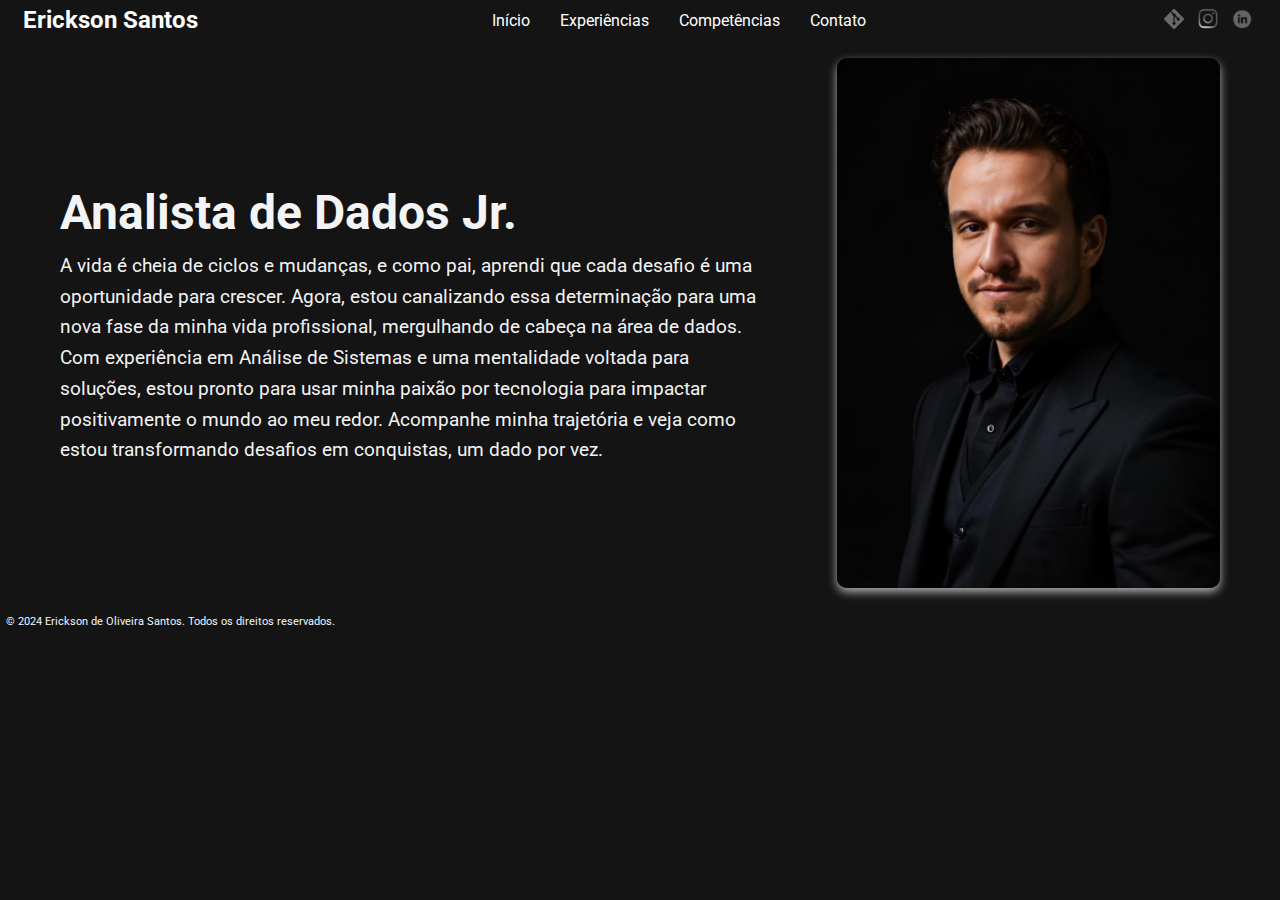
<file: index.html>
<!DOCTYPE html>
<html lang="en">
<head>
    <meta charset="UTF-8">
    <meta name="viewport" content="width=device-width, initial-scale=1.0">
    <title>Analista de Dados - Erickson </title>
    <link rel="stylesheet" href="css/style.css">
    <link href="https://fonts.googleapis.com/css2?family=Roboto:wght@400;700&display=swap" rel="stylesheet">

</head>
<body>
    <!-- Aqui colocamos uma logo do nosso portifólio-->
    <header>
        <div class="logo">            
            <h2>Erickson Santos</h2>    
            
        </div>
               
    <!-- barra de navegação do nosso portifólio-->
        <nav >
            <ul class="nav-links">
                <li><a href="index.hmtl">Início</a></li>
                <li><a href="experiencias.html">Experiências</a></li>
                <li><a href="competencia.html">Competências</a></li>
                <li><a href="contato.html">Contato</a></li>
            </ul>
            
        </nav> 
        
        <div class="Links">
            <a href="https://github.com/Poterdev" target="_blank"><img src="images/git-removebg-preview.png" alt="GitHub"></a>
            <a href="https://www.instagram.com/" target="_blank"><img src="images/logo_insta-removebg-preview.png" alt="instagram"></a>
            <a href="https://www.linkedin.com/in/erickson-santos-36a607318/" target="_blank"><img src="images/linkdin-removebg-preview.png" alt="Linkding"></a>
            
        </div>

    </header>
          
    <main>
        
        <section>
            <h2> Analista de Dados Jr.</h2>
            <p>A vida é cheia de ciclos e mudanças, e como pai, aprendi que cada desafio é uma oportunidade para crescer. Agora, estou canalizando essa determinação para uma nova fase da minha vida profissional, mergulhando de cabeça na área de dados.
                Com experiência em Análise de Sistemas e uma mentalidade voltada para soluções, estou pronto para usar minha paixão por tecnologia para impactar positivamente o mundo ao meu redor.
                Acompanhe minha trajetória e veja como estou transformando desafios em conquistas, um dado por vez.
            </p>
            
        </section>

        <div class="fotoPerfil">
            <img src="images/perfil 3.jpg" alt="Erickson O. Santos Analista de dados">
        </div>
        
    </main>

    
    <footer>
        <p>© 2024 Erickson de Oliveira Santos. Todos os direitos reservados.</p>
        
    </footer>

</body>
</html>
</file>
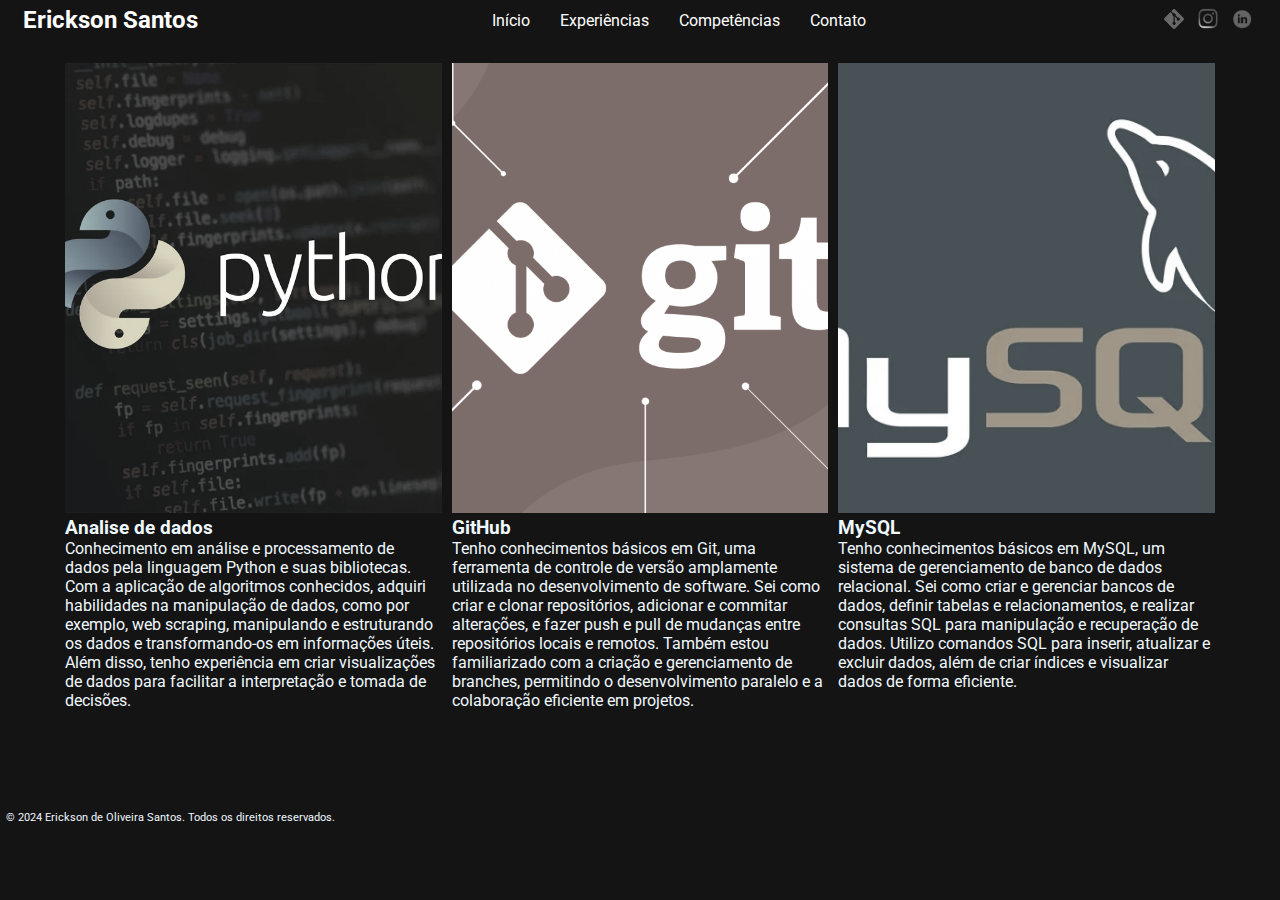
<file: competencia.html>
<!DOCTYPE html>
<html lang="en">
<head>
    <meta charset="UTF-8">
    <meta name="viewport" content="width=device-width, initial-scale=1.0">
    <title>Analista de Dados - Erickson </title>
    <link rel="stylesheet" href="css/style.css">
    <link href="https://fonts.googleapis.com/css2?family=Roboto:wght@400;700&display=swap" rel="stylesheet">

</head>
<body>
    <!-- Aqui colocamos uma logo do nosso portifólio-->
    <header>
        <div class="logo">            
            <h2>Erickson Santos</h2>    
            
        </div>
               
    <!-- barra de navegação do nosso portifólio-->
        <nav >
            <ul class="nav-links">
                <li><a href="index.html">Início</a></li>
                <li><a href="experiencias.html">Experiências</a></li>
                <li><a href="competencia.html">Competências</a></li>
                <li><a href="contato.html">Contato</a></li>
            </ul>
            
        </nav> 
        
        <div class="Links">
            <a href="https://github.com/Poterdev" target="_blank"><img src="images/git-removebg-preview.png" alt="GitHub"></a>
            <a href="https://www.instagram.com/" target="_blank"><img src="images/logo_insta-removebg-preview.png" alt="instagram"></a>
            <a href="https://www.linkedin.com/in/erickson-santos-36a607318/" target="_blank"><img src="images/linkdin-removebg-preview.png" alt="Linkding"></a>
            
        </div>

    </header>
          
    <main>
        
        <div class="single-galeria">
            <img src="images/python.webp" alt="python">
            <div class="info"> 
                <h3>Analise de dados</h3>
                <p>Conhecimento em análise e processamento de dados pela linguagem Python e suas bibliotecas. Com a aplicação de algoritmos conhecidos, adquiri habilidades na manipulação de dados, como por exemplo, web scraping, manipulando e estruturando os dados e transformando-os em informações úteis. Além disso, tenho experiência em criar visualizações de dados para facilitar a interpretação e tomada de decisões.</p>
            </div>
        </div>

        <div class="single-galeria">
            <img src="images/1697904028864.png" alt="GitHub">
            <div class="info"> 
                <h3>GitHub</h3>
                <p>Tenho conhecimentos básicos em Git, uma ferramenta de controle de versão amplamente utilizada no desenvolvimento de software. Sei como criar e clonar repositórios, adicionar e commitar alterações, e fazer push e pull de mudanças entre repositórios locais e remotos. Também estou familiarizado com a criação e gerenciamento de branches, permitindo o desenvolvimento paralelo e a colaboração eficiente em projetos.</p>
            </div>
        </div>

        <div class="single-galeria">
            <img src="images/mysql.webp" alt="MySQL">
            <div class="info"> 
                <h3>MySQL</h3>
                <p>Tenho conhecimentos básicos em MySQL, um sistema de gerenciamento de banco de dados relacional. Sei como criar e gerenciar bancos de dados, definir tabelas e relacionamentos, e realizar consultas SQL para manipulação e recuperação de dados. Utilizo comandos SQL para inserir, atualizar e excluir dados, além de criar índices e visualizar dados de forma eficiente. </p>
            </div>
        </div>            
             
    </main>

    
    <footer>
        <p>© 2024 Erickson de Oliveira Santos. Todos os direitos reservados.</p>
        
    </footer>

</body>
</html>
</file>
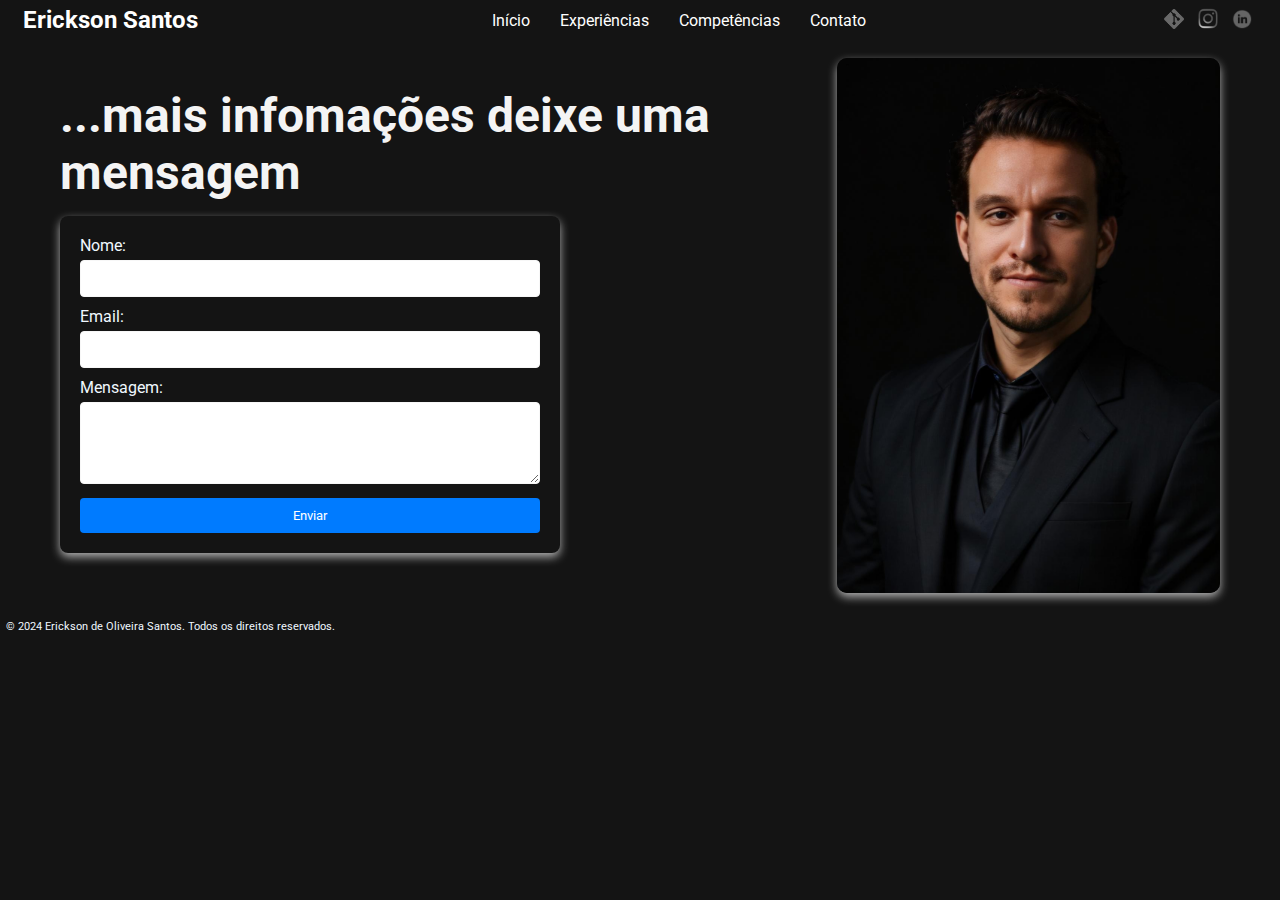
<file: contato.html>
<!DOCTYPE html>
<html lang="en">
<head>
    <meta charset="UTF-8">
    <meta name="viewport" content="width=device-width, initial-scale=1.0">
    <title>Analista de Dados - Erickson </title>
    <link rel="stylesheet" href="css/style.css">
    <link href="https://fonts.googleapis.com/css2?family=Roboto:wght@400;700&display=swap" rel="stylesheet">

</head>
<body>
    <!-- Aqui colocamos uma logo do nosso portifólio-->
    <header>
        <div class="logo">            
            <h2>Erickson Santos</h2>    
            
        </div>
               
    <!-- barra de navegação do nosso portifólio-->
        <nav >
            <ul class="nav-links">
                <li><a href="index.html">Início</a></li>
                <li><a href="experiencias.html">Experiências</a></li>
                <li><a href="competencia.html">Competências</a></li>
                <li><a href="contato.html">Contato</a></li>
            </ul>
            
        </nav> 
        
        <div class="Links">
            <a href="https://github.com/Poterdev" target="_blank"><img src="images/git-removebg-preview.png" alt="GitHub"></a>
            <a href="https://www.instagram.com/" target="_blank"><img src="images/logo_insta-removebg-preview.png" alt="instagram"></a>
            <a href="https://www.linkedin.com/in/erickson-santos-36a607318/" target="_blank"><img src="images/linkdin-removebg-preview.png" alt="Linkding"></a>
            
        </div>

    </header>
          
    <main>
        
        <section>
            <h2> ...mais infomações deixe uma mensagem</h2>
            <div class="form-container">
                <form action="#" method="post">
                    
                    <label for="nome">Nome:</label>
                    <input type="text" id="nome" name="nome" required>
        
                    <label for="email">Email:</label>
                    <input type="email" id="email" name="email" required>
        
                    <label for="mensagem">Mensagem:</label>
                    <textarea id="mensagem" name="mensagem" rows="4" required></textarea>
        
                    <button type="submit">Enviar</button>
                </form>
            
        </section>

        <div class="fotoPerfil">
            <img src="images/perfil 2.jpg" alt="Erickson O. Santos Analista de dados">
        </div>
        
    </main>

    
    <footer>
        <p>© 2024 Erickson de Oliveira Santos. Todos os direitos reservados.</p>
        
    </footer>

</body>
</html>
</file>
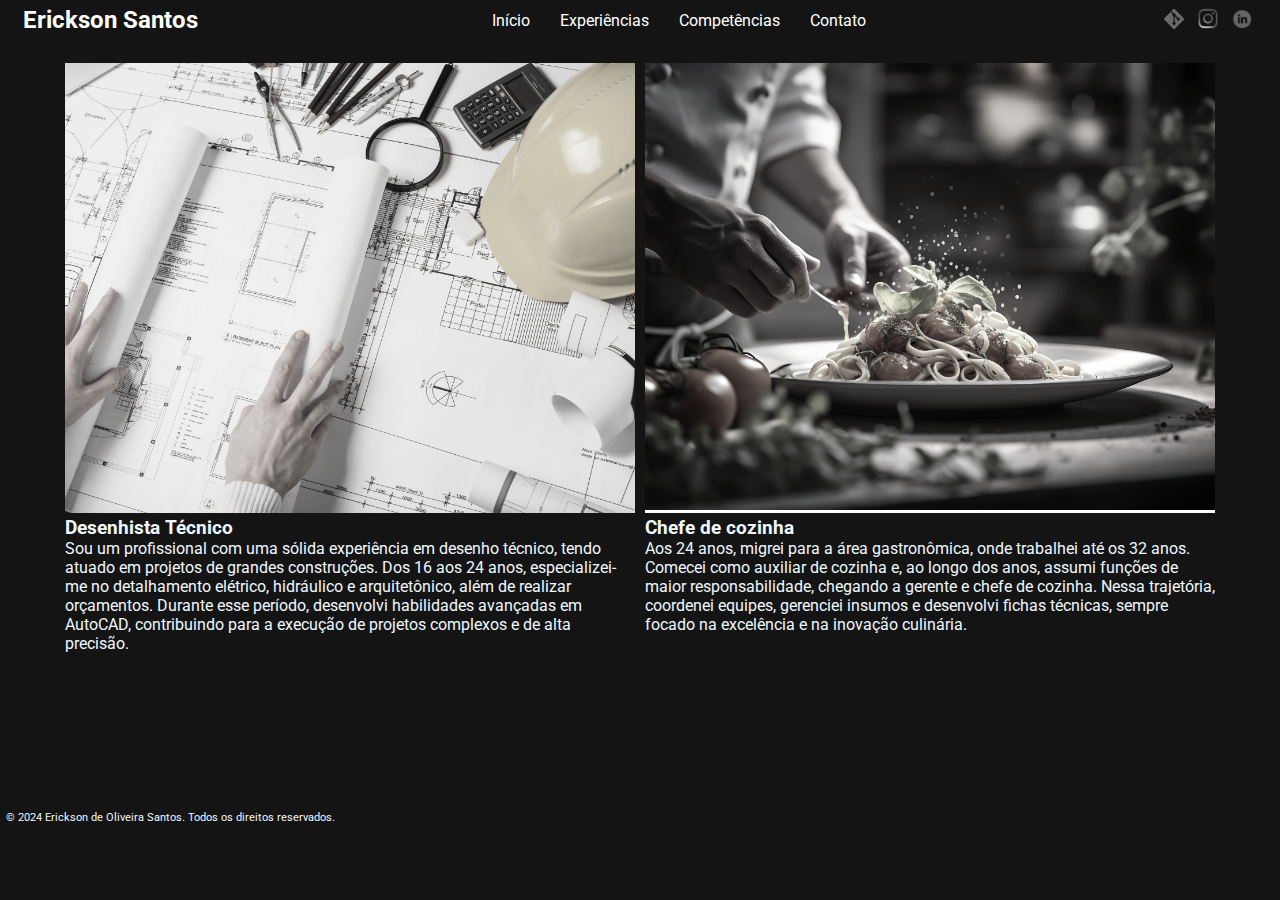
<file: experiencias.html>
<!DOCTYPE html>
<html lang="en">
<head>
    <meta charset="UTF-8">
    <meta name="viewport" content="width=device-width, initial-scale=1.0">
    <title>Analista de Dados - Erickson </title>
    <link rel="stylesheet" href="css/style.css">
    <link href="https://fonts.googleapis.com/css2?family=Roboto:wght@400;700&display=swap" rel="stylesheet">

</head>
<body>
    <!-- Aqui colocamos uma logo do nosso portifólio-->
    <header>
        <div class="logo">            
            <h2>Erickson Santos</h2>    
            
        </div>
               
    <!-- barra de navegação do nosso portifólio-->
        <nav >
            <ul class="nav-links">
                <li><a href="index.html">Início</a></li>
                <li><a href="experiencias.html">Experiências</a></li>
                <li><a href="competencia.html">Competências</a></li>
                <li><a href="contato.html">Contato</a></li>
            </ul>
            
        </nav> 
        
        <div class="Links">
            <a href="https://github.com/Poterdev" target="_blank"><img src="images/git-removebg-preview.png" alt="GitHub"></a>
            <a href="https://www.instagram.com/" target="_blank"><img src="images/logo_insta-removebg-preview.png" alt="instagram"></a>
            <a href="https://www.linkedin.com/in/erickson-santos-36a607318/" target="_blank"><img src="images/linkdin-removebg-preview.png" alt="Linkding"></a>
            
        </div>

    </header>
          
    <main>
        
        <div class="single-galeria">
            <img src="images/cad.png" alt="Desenhista Técnico">
            <div class="info"> 
                <h3>Desenhista Técnico</h3>
                <p>Sou um profissional com uma sólida experiência em desenho técnico, tendo atuado em projetos de grandes construções. Dos 16 aos 24 anos, especializei-me no detalhamento elétrico, hidráulico e arquitetônico, além de realizar orçamentos. Durante esse período, desenvolvi habilidades avançadas em AutoCAD, contribuindo para a execução de projetos complexos e de alta precisão.</p>
            </div>
        </div>

        <div class="single-galeria">
            <img src="images/cozinha.png" alt="Chefe de cozinha">
            <div class="info"> 
                <h3>Chefe de cozinha</h3>
                <p>Aos 24 anos, migrei para a área gastronômica, onde trabalhei até os 32 anos. Comecei como auxiliar de cozinha e, ao longo dos anos, assumi funções de maior responsabilidade, chegando a gerente e chefe de cozinha. Nessa trajetória, coordenei equipes, gerenciei insumos e desenvolvi fichas técnicas, sempre focado na excelência e na inovação culinária.</p>
            </div>
        </div>

     
             
    </main>

    
    <footer>
        <p>© 2024 Erickson de Oliveira Santos. Todos os direitos reservados.</p>
        
    </footer>

</body>
</html>
</file>
<file: css/style.css>
/*
Optei por usar o display do tipo 'flex' por ser de maior compreenção e melhor entendimento;
apesar de tem muitos atributos, acabou me dando uma maior resposividade ao meu trabalho;


Estes comentarios servem para me auxiliar para futuras explicações
sobre cada função.
*/
* {
    padding: 0px;
    margin: 0px;
    box-sizing: border-box;
    font-family: 'Roboto', sans-serif;


}
body   {
    background: #141414;
    color: aliceblue;
    display: flex;
    flex-direction:column;
    padding: 3px;
    margin: 0px;

    
}
/* styles.css */

body {
    margin: 0;
    font-family: Arial, sans-serif;
}

header {
    display: flex;
    justify-content: space-between;
    align-items: center;
    padding: 0 20px;
    color: #fff;
}

.logo h3 {
    margin: 0;
}

nav {
    display: flex;
    flex-direction: row;
}

nav ul {
    list-style-type: none;
    margin: 0;
    padding: 0;
    display: flex;
}

nav ul li {
    margin: 0 15px;
}

nav ul li a {
    color: #fff;
    text-decoration: none;
}

.Links img {
    filter: grayscale(100%);
    width: 30px;    
    padding: 5px;
}




/* Container principal */
main {
    display: flex; /* Ativa o Flexbox */
    justify-content: space-between; /* Espaço entre o texto e a imagem */
    align-items: center; /* Alinha verticalmente ao centro */
    padding: 20px;
    max-width: 1200px;
    margin: 0 auto; /* Centraliza o contêiner na página */
}


section {
    max-width: 60%; 
}

section h2 {
    font-size: 3rem;
    color: #f4f4f4;
    margin-bottom: 10px;
}

section p {
    font-size: 1.2rem;
    line-height: 1.6;
    color: #f3f3f3;
}


.fotoPerfil {
    max-width: 33%;
}

.fotoPerfil img {
    width: 100%; 
    height: auto;
    border-radius: 10px;
    box-shadow: 0px 4px 10px rgba(248, 248, 248, 0.692);
}

/* Responsividade para telas menores */
@media (max-width: 768px) {
    main {
        flex-direction: column; /* Altera o layout para uma coluna em telas pequenas */
        align-items: flex-start; /* Alinha os itens ao início */
    }

    section {
        max-width: 100%; /* O texto ocupa 100% da largura em telas pequenas */
        margin-right: 0; /* Remove o espaçamento à direita */
        margin-bottom: 20px; /* Adiciona espaço abaixo do texto */
    }

    .fotoPerfil {
        max-width: 100%; /* A imagem ocupa 100% da largura em telas pequenas */
    }

}


main div.single-galeria{       

    width: 100%;
    height: 80vh;
    margin: 5px;
}

main div.single-galeria img{
    align-items: center;
    width: 100%;    
    height: 50vh;
    object-fit:cover;
    filter: grayscale(90%);
    
}

main div.single-galeria, div.info{
    position: relative;
    width: 100%;
    padding: 0px;
    
}

/* formulário */

.form-container {
    padding: 20px;
    border-radius: 8px;
    box-shadow: 0px 4px 10px rgba(248, 248, 248, 0.692);
    margin: 15px 0;
    width: 500px;
}



label {
    display: block;
    margin-bottom: 5px;

}

input, textarea {
    width: 100%;
    padding: 10px;
    margin-bottom: 10px;
    border: 1px solid #f7f7f7;
    border-radius: 4px;
}

button {
    width: 100%;
    padding: 10px;
    background-color: #007BFF;
    color: #fff;
    border: none;
    border-radius: 4px;
    cursor: pointer;
}

button:hover {
    background-color: #0056b3;
}

footer{
    display: flex;
    justify-content: start;
    padding: 3px;
    margin: 0px;
    font-size: 0.7rem;
}
</file>
